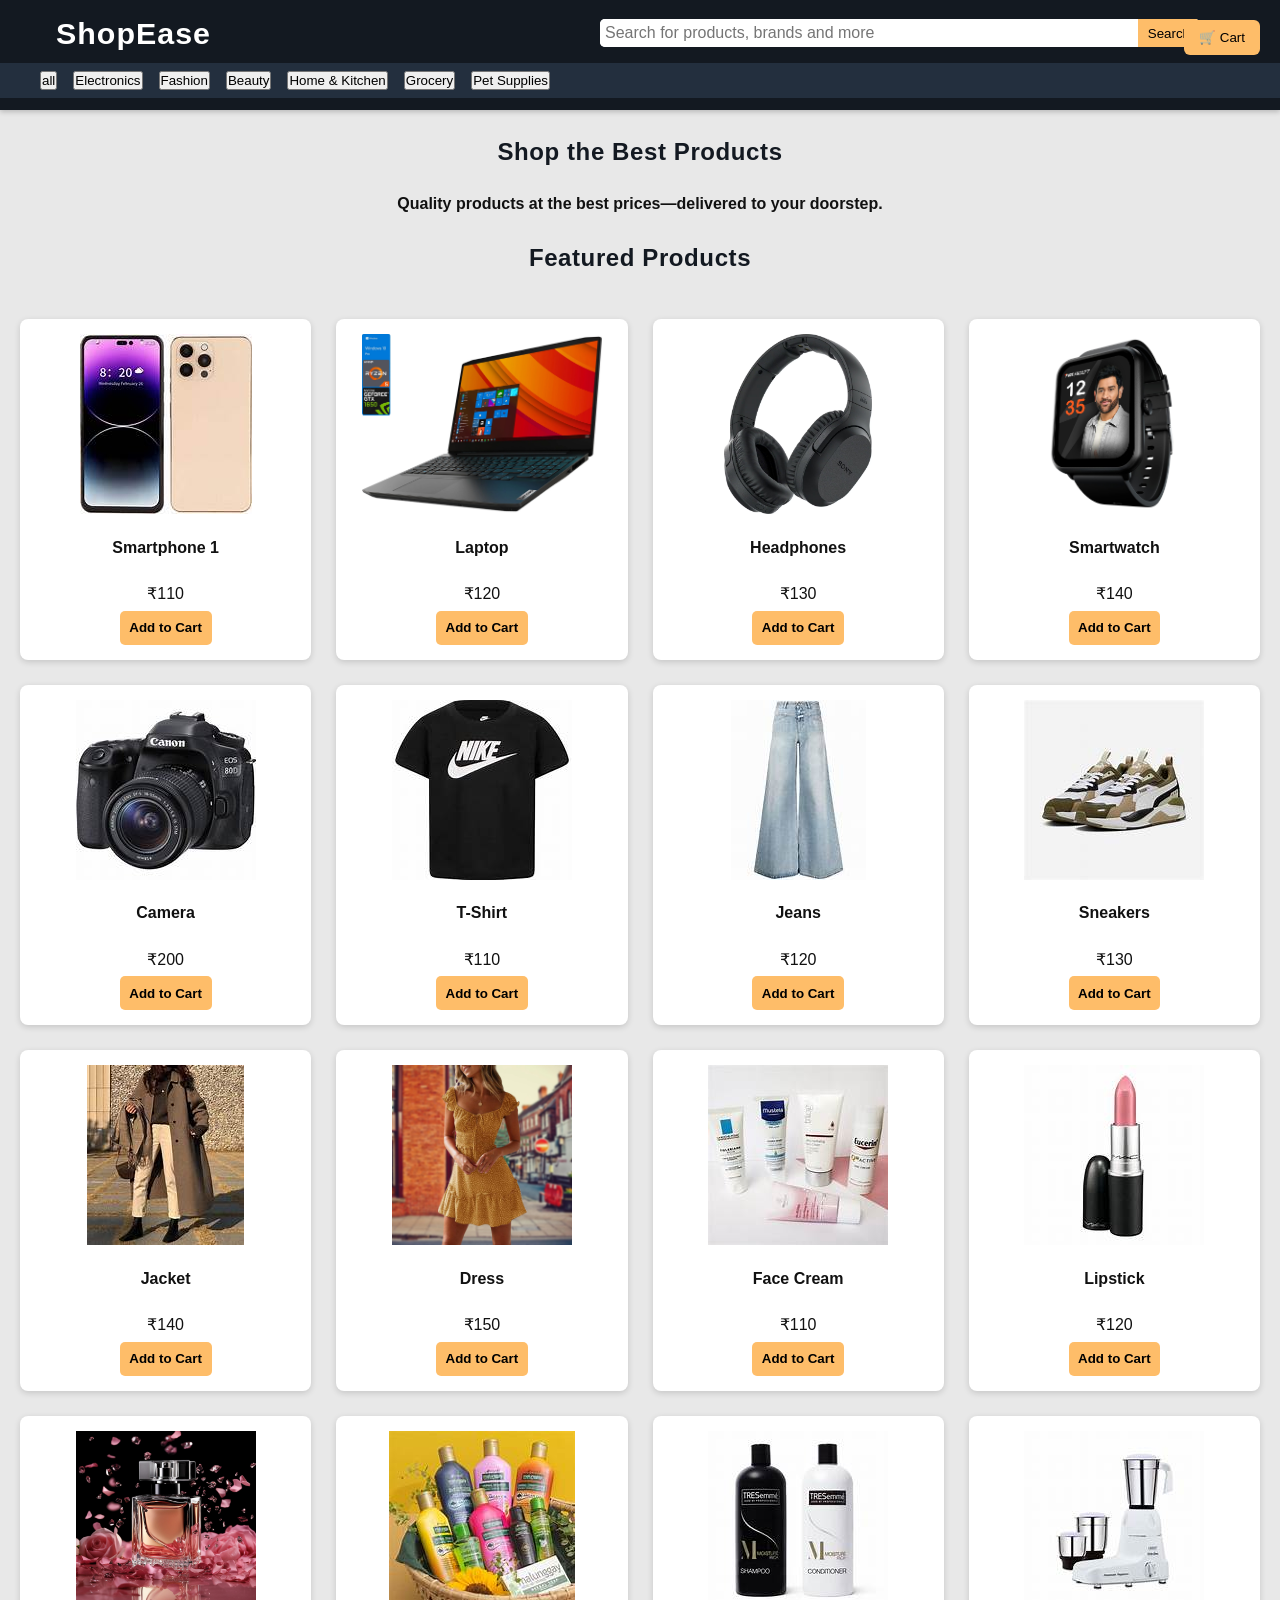
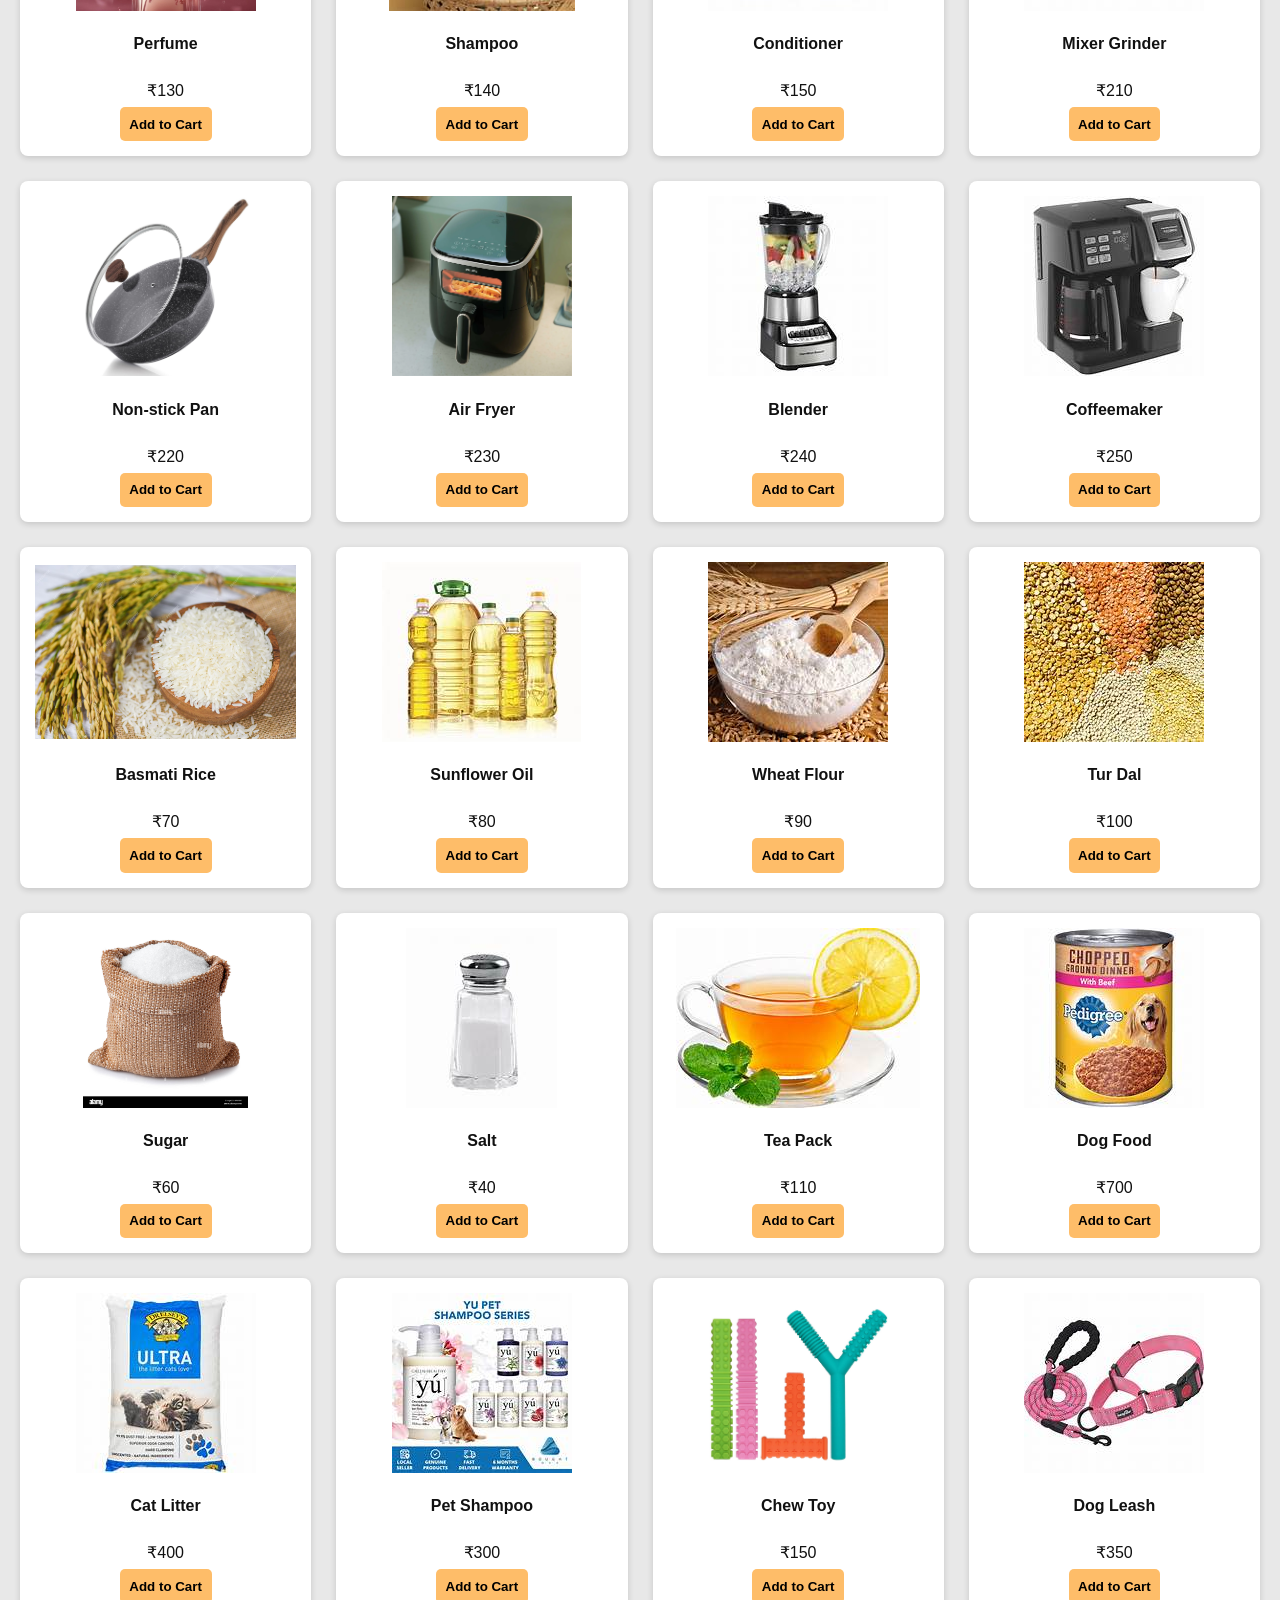
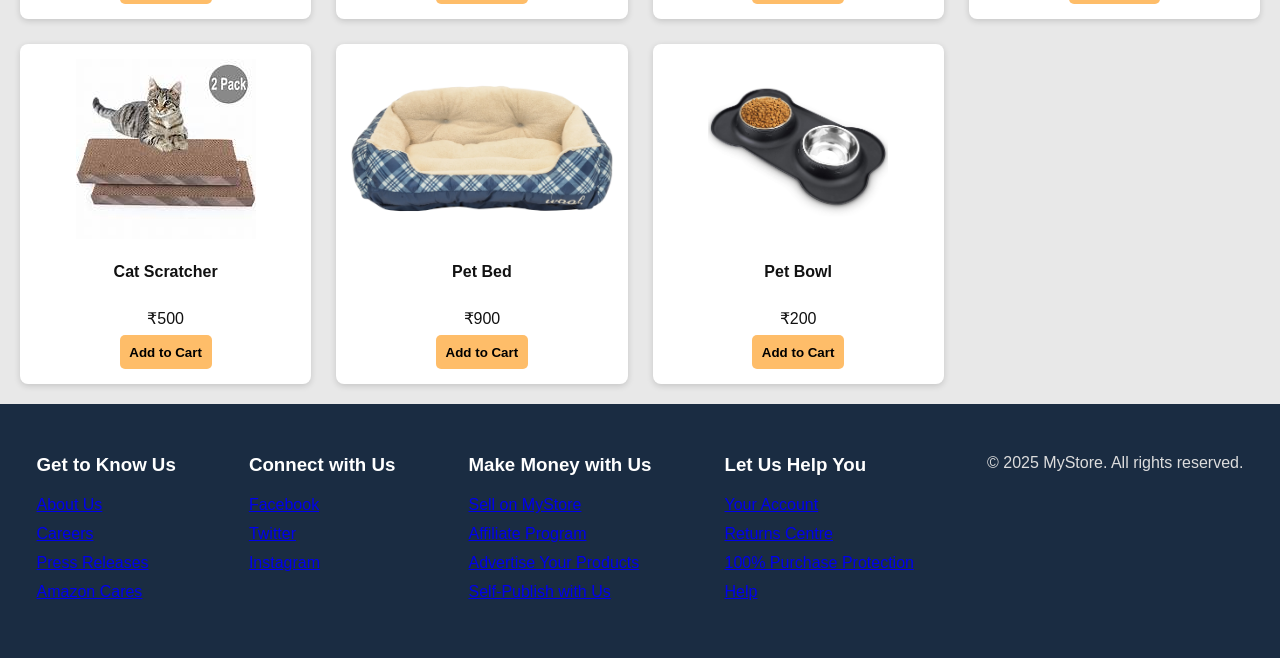
<file: frontend/index.html>
<!DOCTYPE html>
<html lang="en">
<head>
  <meta charset="UTF-8" />
  <meta name="viewport" content="width=device-width, initial-scale=1" />
  <title>My E-Commerce Store</title>
  <link rel="stylesheet" href="css/style.css" />
</head>

<body>

<header>
  <div class="container header-top">

    <!-- Logo -->
    <div class="logo">
      <a href="index.html">ShopEase</a>
    </div>

    <!-- Search Bar -->
    <div class="search-bar">
      <input type="text" id="SearchInput" placeholder="Search for products, brands and more"
             style="padding: 5px; width: 300px;">
      <button style="padding: 5px 10px; cursor: pointer;">Search</button>
    </div>

  </div>

  <!-- Navigation Categories -->
  
  <nav style="background-color: #232f3e; padding: 0.5rem 0; margin-top: 0.5rem;">
  <div style="max-width: 1200px; margin: auto; display: flex; gap: 1rem; flex-wrap: wrap;"></div>
</nav>

</header>


<!-- Hero Section -->
<section class="hero">
  <div class="hero-content">
    <h1>Shop the Best Products</h1>
    <h4 style="text-align: center;">Quality products at the best prices—delivered to your doorstep.</h4>
  </div>
</section>


<!-- Cart Panel -->
<div id="cart-panel">
  <h3>Your Cart</h3>

  <div id="cart-items"></div>

  <p><strong>Total: ₹<span id="cart-total">0</span></strong></p>

  <button onclick="goToCheckout()" 
      style="width: 100%; margin-top: 10px; padding: 10px;
      background: #febd69; border: none; cursor: pointer;">
    Proceed to Checkout
  </button>
</div>



<!-- Product Container -->
<main id="product-container" class="product-section">
  <h2>Featured Products</h2>
  <div id="product-list" class="products-container"></div>
</main>


<!-- Footer -->
<footer class="footer">
  <div class="footer-section">
    <h3>Get to Know Us</h3>
    <ul>
      <li><a href="#">About Us</a></li>
      <li><a href="#">Careers</a></li>
      <li><a href="#">Press Releases</a></li>
      <li><a href="#">Amazon Cares</a></li>
    </ul>
  </div>

  <div class="footer-section">
    <h3>Connect with Us</h3>
    <ul>
      <li><a href="#">Facebook</a></li>
      <li><a href="#">Twitter</a></li>
      <li><a href="#">Instagram</a></li>
    </ul>
  </div>

  <div class="footer-section">
    <h3>Make Money with Us</h3>
    <ul>
      <li><a href="#">Sell on MyStore</a></li>
      <li><a href="#">Affiliate Program</a></li>
      <li><a href="#">Advertise Your Products</a></li>
      <li><a href="#">Self-Publish with Us</a></li>
    </ul>
  </div>

  <div class="footer-section">
    <h3>Let Us Help You</h3>
    <ul>
      <li><a href="#">Your Account</a></li>
      <li><a href="#">Returns Centre</a></li>
      <li><a href="#">100% Purchase Protection</a></li>
      <li><a href="#">Help</a></li>
    </ul>
  </div>

  <div class="footer-bottom">
    &copy; 2025 MyStore. All rights reserved.
  </div>
</footer>


</body>

<!-- Scripts -->
<script src="js/script.js"></script>
<script src="js/checkout.js"></script>
</html>
</file>
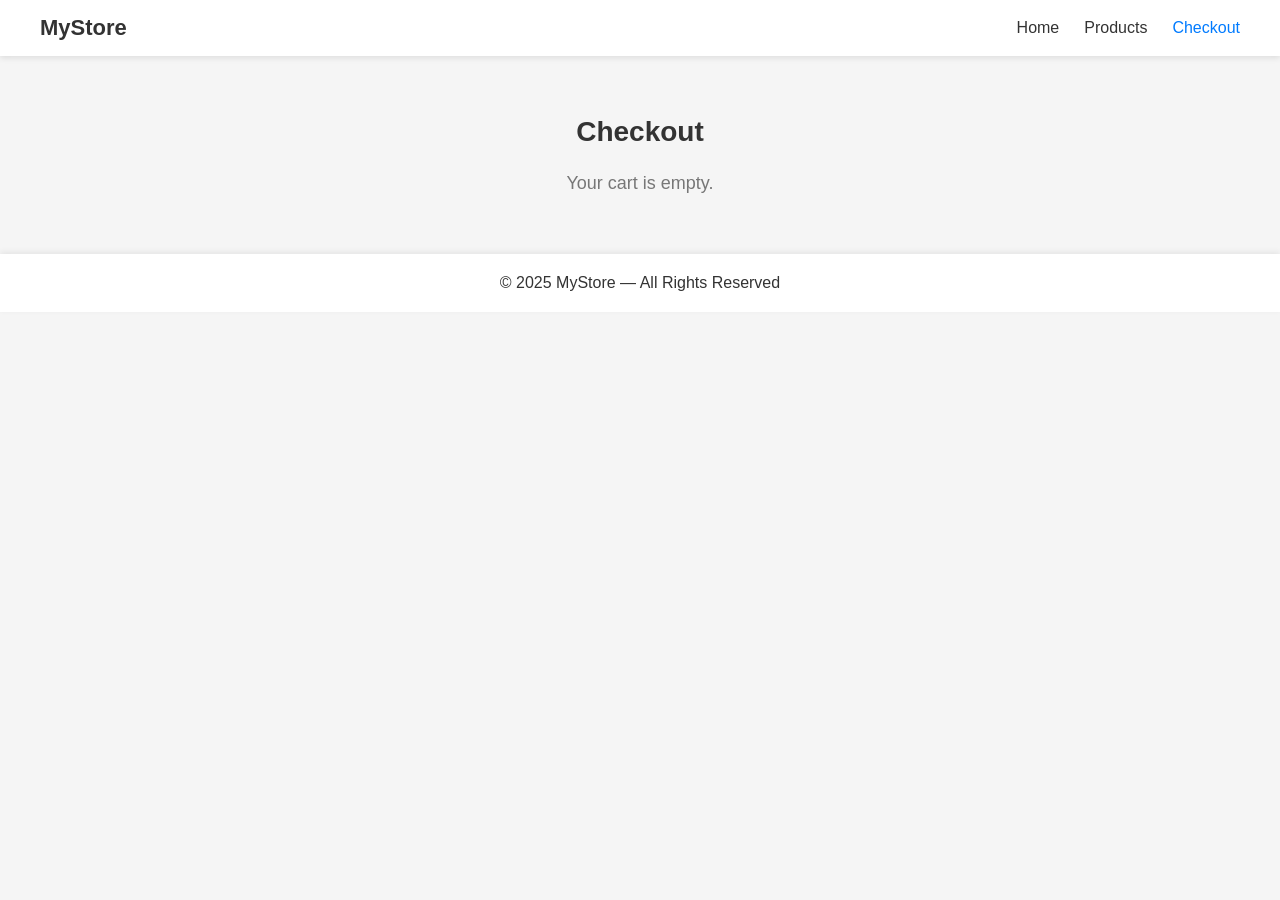
<file: frontend/checkout.html>
<!DOCTYPE html>
<html lang="en">
<head>
  <meta charset="UTF-8" />
  <meta name="viewport" content="width=device-width, initial-scale=1" />
  <title>Checkout - My Store</title>
  <link rel="stylesheet" href="css/checkout.css" />
</head>
<body>

<header>
    <nav class="navbar">
        <div class="logo">MyStore</div>
        <ul class="nav-links">
            <li><a href="index.html">Home</a></li>
            <li><a href="#products">Products</a></li>
            <li><a href="checkout.html" class="active">Checkout</a></li>
        </ul>
    </nav>
</header>

<section class="checkout-container">
    <h2>Checkout</h2>

    <p id="empty-cart-msg" class="empty-msg">Your cart is empty.</p>

    <div class="checkout-content">

        <!-- Billing Form -->
        <form id="checkout-form" class="billing-form">
            <h3>Billing Details</h3>

            <label for="fullname">Full Name</label>
            <input type="text" id="fullname" placeholder="Your name" required>

            <label for="email">Email Address</label>
            <input type="email" id="email" placeholder="example@email.com" required>

            <label for="address">Address</label>
            <input type="text" id="address" placeholder="Street, City, State" required>

            <label for="phone">Phone Number</label>
            <input type="tel" id="phone" placeholder="9876543210" required>

            <button type="submit" class="btn checkout-btn">Place Order</button>
        </form>

        <!-- Order Summary -->
        <div class="order-summary" id="cart-summary">
            <h3>Your Order</h3>
            <div id="summary-items"></div>
            <hr>
            <p class="summary-total"><strong>Total: </strong>₹<span id="total-price">0</span></p>
        </div>

    </div>

    <p id="order-message" class="order-msg"></p>

</section>

<footer>
   <p>© 2025 MyStore — All Rights Reserved</p>
</footer>

<script src="js/checkout.js"></script>

</body>
</html>
</file>
<file: frontend/css/style.css>
/* -------------------------------------------------------
   GLOBAL RESET & BASE STYLES
--------------------------------------------------------- */

* {
  margin: 0;
  padding: 0;
  box-sizing: border-box;
}

body {
  font-family: 'Amazon Ember', Arial, sans-serif;
  background: #e8e8e8;
  color: #111;
  line-height: 1.4;
  -webkit-font-smoothing: antialiased;
}

/* Utility */
.container {
  max-width: 1200px;
  margin: 0 auto;
  padding: 0 1rem;
}

/* -------------------------------------------------------
   HEADER
--------------------------------------------------------- */

header {
  background: #131921;
  color: #fff;
  padding: 0.75rem 0;
  position: sticky;
  top: 0;
  z-index: 1000;
  box-shadow: 0 2px 5px rgba(0,0,0,0.2);
}

.header-top {
  display: flex;
  align-items: center;
  justify-content: space-between;
}

.logo a {
  color: white;
  text-decoration: none;
  font-size: 1.9rem;
  font-weight: 800;
  letter-spacing: 1px;
}

/* -------------------------------------------------------
   SEARCH BAR
--------------------------------------------------------- */

.search-bar {
  display: flex;
  flex: 1;
  max-width: 600px;
  margin: 0 1.5rem;
  border-radius: 5px;
  overflow: hidden;
  background: white;
}

.search-bar input {
  flex-grow: 1;
  border: none;
  padding: 10px 15px;
  font-size: 1rem;
}

.search-bar button {
  background: #febd69;
  border: none;
  padding: 0 20px;
  cursor: pointer;
  transition: 0.25s;
}

.search-bar button:hover {
  background: #f3a847;
  transform: scale(1.05);
}

/* -------------------------------------------------------
   CATEGORY NAVIGATION
--------------------------------------------------------- */

.category-nav {
  background: #232f3e;
  padding: 0.6rem 0;
  display: flex;
  gap: 1rem;
  justify-content: center;
  box-shadow: inset 0 -2px 4px rgba(0,0,0,0.15);
}

.category-nav button {
  background: transparent;
  color: #ddd;
  border: none;
  padding: 0.5rem 1rem;
  cursor: pointer;
  font-size: 0.95rem;
  transition: 0.25s;
  border-radius: 4px;
}

.category-nav button:hover {
  background: #febd69;
  color: #111;
  transform: scale(1.08);
}

/* -------------------------------------------------------
   HEADINGS
--------------------------------------------------------- */

h1, h2 {
  text-align: center;
  margin: 25px 0;
  color: #131921;
  font-weight: 800;
  letter-spacing: 0.6px;
}

h1:hover, h2:hover {
  text-decoration: underline;
  text-decoration-color: #f3a847;
  cursor: pointer;
}

/* -------------------------------------------------------
   PRODUCT GRID
--------------------------------------------------------- */

.product-card:hover {
  box-shadow: 0 6px 18px rgba(0,0,0,0.25);
  transform: translateY(-3px);
}

.product-card img {
  width: 100%;
  height: 180px;
  object-fit: contain;
  margin-bottom: 1rem;
}

.product-card h3 {
  font-size: 1rem;
  height: 42px;
}

.product-card p {
  margin: 0.3rem 0;
}

.product-card button {
  margin-top: auto;
  background: #febd69;
  border: none;
  padding: 0.6rem;
  border-radius: 5px;
  cursor: pointer;
  font-weight: 600;
  transition: 0.3s;
}

.product-card button:hover {
  background: #f3a847;
  transform: translateY(-2px);
}


.products-container {
    display: grid;
    grid-template-columns: repeat(auto-fill, minmax(250px, 1fr));
    gap: 25px;
    padding: 20px;
}
.product-card {
    background: white;
    border-radius: 8px;
    padding: 15px;
    box-shadow: 0 2px 6px rgba(0,0,0,0.15);
    text-align: center;
}

/* -------------------------------------------------------
   CART PANEL
--------------------------------------------------------- */

#cart-panel {
  position: fixed;
  top: 12%;
  right: 4%;
  width: 330px;
  background: white;
  border: 2px solid #febd69;
  padding: 1rem;
  max-height: 75vh;
  overflow-y: auto;
  border-radius: 10px;
  box-shadow: 0 8px 18px rgba(0,0,0,0.3);
  display: none;
}

/* -------------------------------------------------------
   PRODUCT DETAILS PAGE
--------------------------------------------------------- */

#product-details {
  background: white;
  max-width: 850px;
  margin: 2rem auto;
  padding: 2rem;
  border-radius: 15px;
  box-shadow: 0 4px 12px rgba(0,0,0,0.12);
}

#product-details img {
  width: 280px;
  object-fit: contain;
  display: block;
  margin: 0 auto 1rem;
}

#product-details .add-to-cart,
#product-details .back-btn {
  background: #cfb491;
  border: none;
  padding: 0.8rem 1.3rem;
  border-radius: 6px;
  margin-top: 1rem;
  cursor: pointer;
  font-weight: 600;
  transition: 0.3s;
}

#product-details .add-to-cart:hover,
#product-details .back-btn:hover {
  background: #f3a847;
  transform: scale(1.05);
}

/* -------------------------------------------------------
   FOOTER
--------------------------------------------------------- */

.footer {
  background: #1a2c42;
  padding: 3rem 1rem;
  display: flex;
  flex-wrap: wrap;
  justify-content: space-around;
  gap: 2rem;
  color: #ddd;
}

.footer-section h3 {
  color: white;
  margin-bottom: 1rem;
}

.footer-section ul {
  list-style: none;
}

.footer-section ul li {
  margin: 0.4rem 0;
  cursor: pointer;
}

.footer-section ul li:hover {
  color: #febd69;
}

/* -------------------------------------------------------
   RESPONSIVE
--------------------------------------------------------- */

@media (max-width: 768px) {
  .search-bar {
    max-width: 100%;
    margin: 1rem 0;
  }

  #product-details {
    padding: 1.5rem;
  }
}
</file>
<file: frontend/css/checkout.css>
/* ------------------- */
/* Global Styles        */
/* ------------------- */

* {
    margin: 0;
    padding: 0;
    box-sizing: border-box;
    font-family: Arial, Helvetica, sans-serif;
}

body {
    background: #f5f5f5;
    color: #333;
}

/* ------------------- */
/* Navbar               */
/* ------------------- */

.navbar {
    display: flex;
    justify-content: space-between;
    align-items: center;
    background: #ffffff;
    padding: 15px 40px;
    box-shadow: 0 2px 6px rgba(0,0,0,0.1);
    position: sticky;
    top: 0;
    z-index: 10;
}

.logo {
    font-size: 22px;
    font-weight: bold;
}

.nav-links {
    list-style: none;
    display: flex;
    gap: 25px;
}

.nav-links a {
    text-decoration: none;
    font-size: 16px;
    color: #333;
    font-weight: 500;
}

.nav-links a.active,
.nav-links a:hover {
    color: #007bff;
}

/* ------------------- */
/* Checkout Section     */
/* ------------------- */

.checkout-container {
    max-width: 1100px;
    margin: 40px auto;
    padding: 20px;
}

.checkout-container h2 {
    text-align: center;
    font-size: 28px;
    margin-bottom: 25px;
}

.empty-msg {
    text-align: center;
    font-size: 18px;
    color: #777;
    display: none;
}

.order-msg {
    margin-top: 20px;
    text-align: center;
    font-size: 18px;
    color: green;
    display: none;
}

.checkout-content {
    display: flex;
    gap: 30px;
    flex-wrap: wrap;
    justify-content: space-between;
}

/* ------------------- */
/* Billing Form         */
/* ------------------- */

.billing-form {
    flex: 1;
    min-width: 320px;
    background: #ffffff;
    padding: 25px;
    border-radius: 12px;
    box-shadow: 0 2px 12px rgba(0,0,0,0.1);
}

.billing-form h3 {
    margin-bottom: 18px;
    font-size: 22px;
}

.billing-form label {
    display: block;
    margin-bottom: 6px;
    font-weight: bold;
}

.billing-form input {
    width: 100%;
    padding: 12px;
    border-radius: 8px;
    border: 1px solid #ccc;
    font-size: 15px;
    margin-bottom: 16px;
}

.billing-form input:focus {
    outline: none;
    border-color: #007bff;
}

.checkout-btn {
    width: 100%;
    padding: 12px;
    background: #007bff;
    color: #fff;
    border: none;
    border-radius: 8px;
    font-size: 16px;
    font-weight: bold;
    cursor: pointer;
    transition: 0.3s ease;
}

.checkout-btn:hover {
    background: #6699dd;
}

/* ------------------- */
/* Order Summary        */
/* ------------------- */

.order-summary {
    flex: 0.7;
    min-width: 300px;
    background: #ffffff;
    padding: 25px;
    border-radius: 12px;
    box-shadow: 0 2px 12px rgba(0,0,0,0.1);
}

.order-summary h3 {
    font-size: 22px;
    margin-bottom: 15px;
}

#summary-items div {
    display: flex;
    justify-content: space-between;
    padding: 8px 0;
    border-bottom: 1px solid #eee;
}

.summary-total {
    font-size: 18px;
    margin-top: 12px;
}

/* ------------------- */
/* Footer               */
/* ------------------- */

footer {
    padding: 20px;
    margin-top: 40px;
    background: #fff;
    text-align: center;
    box-shadow: 0 -2px 6px rgba(0,0,0,0.07);
}

/* ------------------- */
/* Responsive           */
/* ------------------- */

@media (max-width: 768px) {
    .checkout-content {
        flex-direction: column;
    }

    .navbar {
        padding: 15px 20px;
    }
}
</file>
